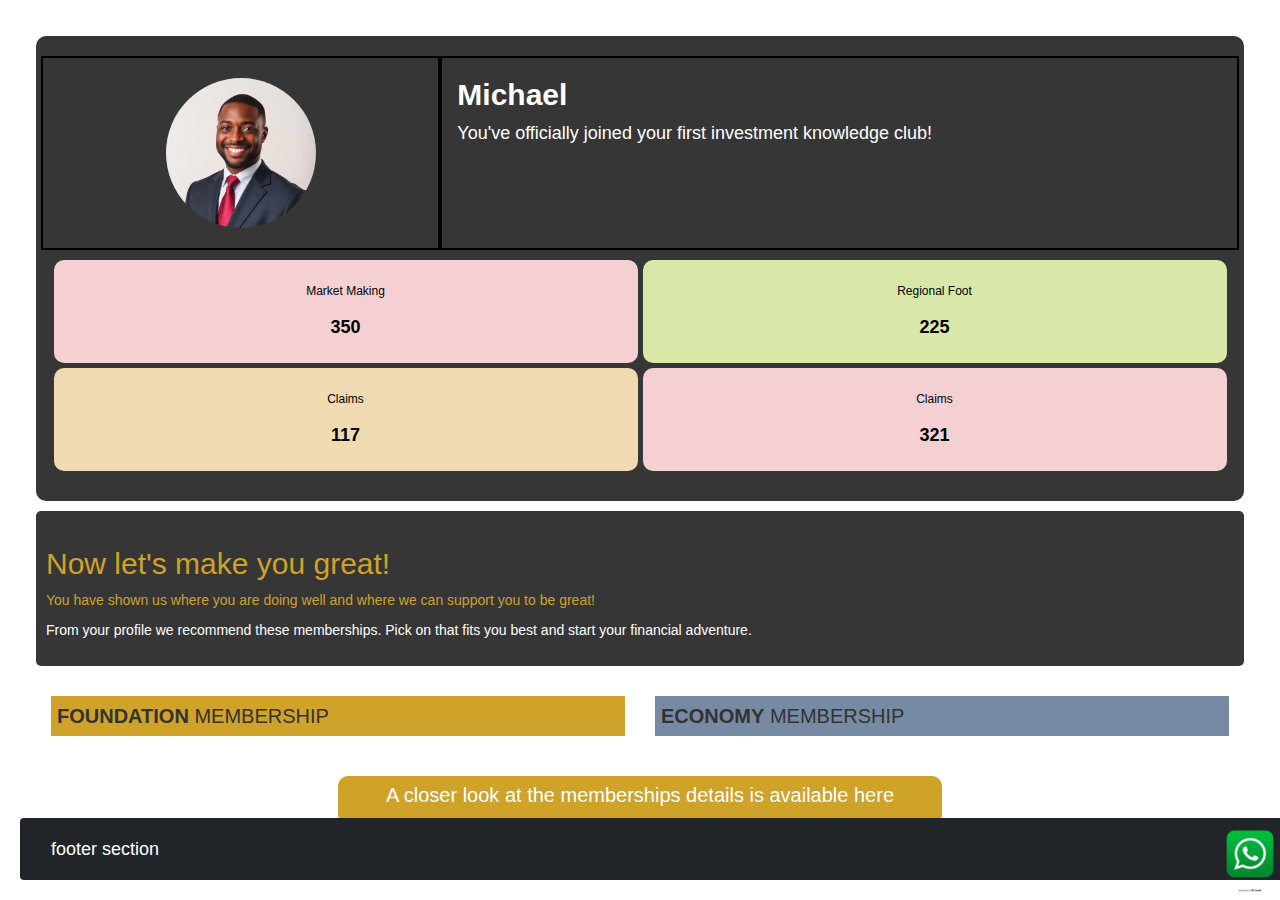
<file: index.html>
<!DOCTYPE html>
<html lang="en">
<head>
    <meta charset="UTF-8">
    <meta name="viewport" content="width=device-width, initial-scale=1.0">
    <title>Membership</title>
    <link href="https://cdn.jsdelivr.net/npm/bootstrap@5.3.3/dist/css/bootstrap.min.css" rel="stylesheet">
    <link rel="stylesheet" href="https://maxcdn.bootstrapcdn.com/bootstrap/3.4.1/css/bootstrap.min.css">
    <link rel="stylesheet" href="./css/styles.css">
    <script src="https://ajax.googleapis.com/ajax/libs/jquery/3.7.1/jquery.min.js"></script>
    <script src="https://maxcdn.bootstrapcdn.com/bootstrap/3.4.1/js/bootstrap.min.js"></script>
</head>
<body>

    <main>
        <section class="main-card mb-3">
            <div id="memberCard"></div>

            <div id="stats"></div>
        </section>
        
        <div id="actionCard" class="mb-5"></div>

        <div id="memberships" class="mb-5"></div>

        <div id="cta"></div>
    </main>

    <div id="footer"></div>

    <a href="#" class="whatsapp-btn">
        <img  title="whatsapp" src="/assets/whatsappIcon.png" />
    </a>

    <script src="https://cdn.jsdelivr.net/npm/bootstrap@5.3.3/dist/js/bootstrap.bundle.min.js"></script>
    <script src="./js/script.js"></script>
</body>
</html>
</file>
<file: css/styles.css>
main {
    margin: 0, auto;
    padding: 16px;
}

.member-section img {
    height: 5rem; 
    width: 5rem; 
    border-radius:100%
}

.member-section {
    border: 2px solid #cfa229; 
    margin: 10px 0px;
    padding: 10px;
    border-radius: .5rem;
}


.statImg {
    width: 50px;
    height: 50px;
    border-radius: 50%;
}

.stat-card {
    padding: 15px;
    border-radius: 10px;
    
    flex-direction: column;
    color: black;
}

.stat-card h4 {
    font-weight: bolder;
    text-align: center;
}


.pink { background:#f5d0d2; }
.green { background:#d8e8a9; }
.yellow { background:#f0dab1; }
.blue { background:#f5d0d2; }

.main-card {
    background-color: #363636;
    color: white;
    border-radius: 1rem;
    padding: 16px 10px;
}

.action-section {
    background-color: #363636;
    border-radius: 0.5rem;
    padding: 16px 10px;
}

.action-section div {
    color:#cfa229
}
.action-section  {
    color: white;
}

.membership-section .header {
    height: 40px;
    display: flex;
    align-items: center;
    padding: 0px 6px;
    font-size: 20px;
    width: 100%;
    cursor: pointer;
}

.membership-card {
    overflow: hidden;
    width: 100%;
    border-radius: 5px;
}

#foundation, #economy {
    background-color: #363636;
    color: white;
    font-size: 20px;
}

.foundation .header {
    background-color: #cfa229;
}

.economy .header {
    background-color: #768aa3;
}

.cta-section {
    display: flex;
    justify-content: center;
    align-items: center;
}

.cta-section div{
    text-align: center;
    border-radius: 10px;
    padding: 5px 10px;
    font-size: px;
    background-color: #cfa229;
    color: white;
}

footer {
    height: 40px;
    background-color: #cfa229;
    color: white;
    text-align: center;
    display: flex;
    align-items: center;
    justify-content: center;
    left: 0;
    bottom: 10;
    position: absolute; 
    width: 100%; 
}

.whatsapp-btn {
    position:fixed;
    bottom: -10px;
    right: -25px;
    color:white;
    padding:15px;
    border-radius:50%;
    text-decoration:none;
}

.whatsapp-btn img {
    height: 8rem;
    width: 8rem;
}

@media (min-width: 768px){
    body {
        padding: 20px;
    }
    .main-card{
        padding:20px;
        font-size:18px;
    }

    .stat-card {
        display: flex;
    }


    .stat-card div {
        display: flex;
        align-items: center;
    }

    .member-section img {
        height: 10rem; 
        width: 10rem; 
    }
    .member-section {
        border: 2px solid #cfa229; 
        margin: 0px;
        padding: 16px;
        border-radius: .5rem;
        font-size: 24px;
    }

    .stats-section {
         padding: 30px 16px
    }

    .membership-section {
        display: flex;
        justify-content: space-around;
    }

    .cta-section div {
        width: 50%;
        font-size: 20px;
    }
}
</file>
